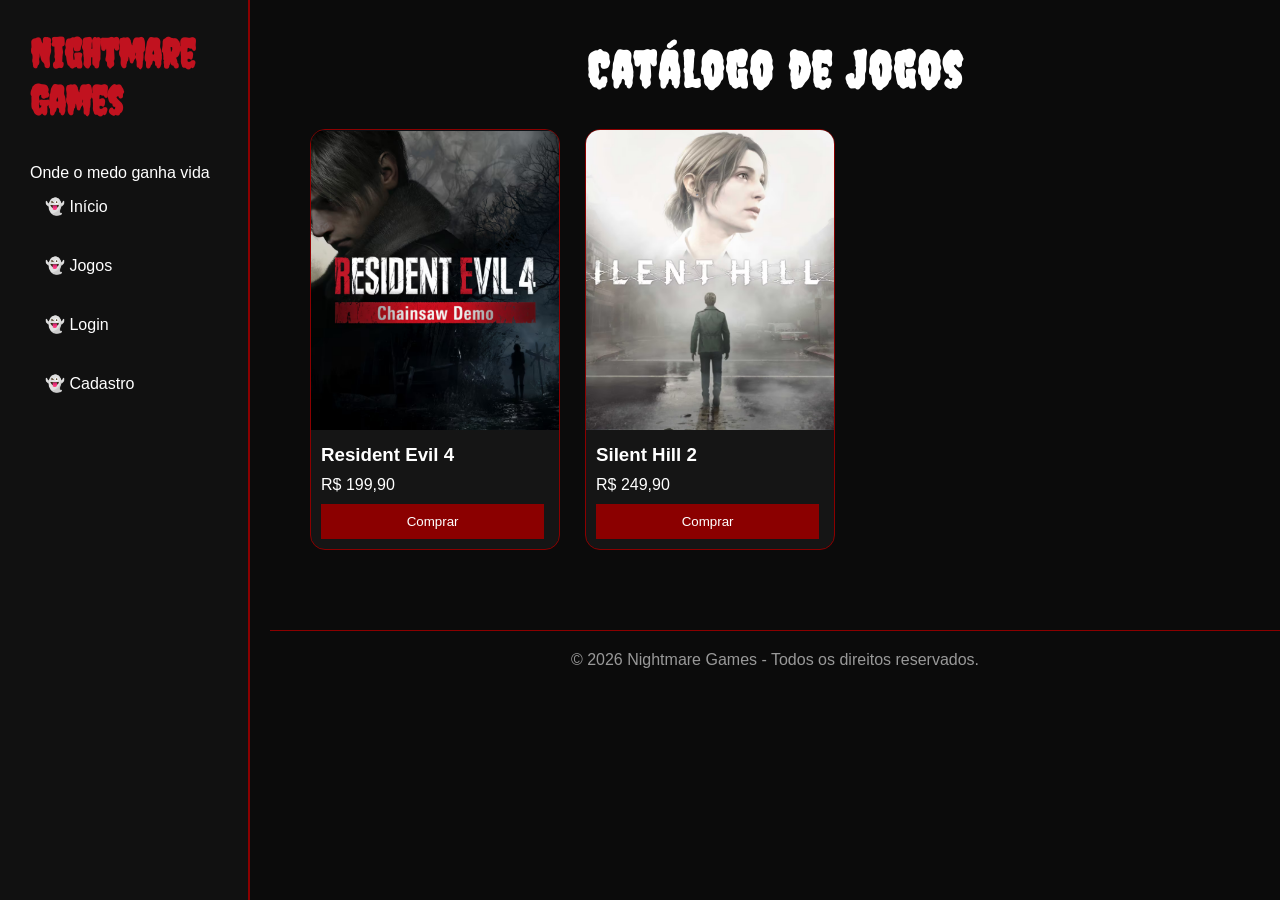
<file: index.html>
<!DOCTYPE html>
<html lang="pt-BR">
<head>
    <meta charset="UTF-8">
    <meta name="viewport" content="width=device-width", initial-scale="1.0">
    <meta name="description" content="Aula 18 - Exercício 02" />
    <meta name="keywords" content="HTML, CSS, JavaScript">
    <meta name="author" content="Yasmin Alves">
    <link rel="shortcut icon" href="img/icone.png" type="image/x-icon">
    <link rel="stylesheet" href="css/style.css">  
    <link href="https://fonts.googleapis.com/css2?family=Creepster&display=swap" rel="stylesheet">
    <title>Página príncipal</title>
<body>
        <header>
        <div class="sidebar">
            <div class="logo-area">
                <h1 class="logo">Nightmare Games</h1>
                <p class="slogan">Onde o medo ganha vida</p>
            </div>
            <nav>
                <a href="index.html">👻 Início</a>
                <a href="produto.html">👻 Jogos</a>
                <a href="login.html">👻 Login</a>
                <a href="new.html">👻 Cadastro</a>
            </nav>
        </div>
    </header>
    <main class="main">
        <article>
            <h1 class="titulo-pagina">Catálogo de Jogos</h1>
            <div class="cards">
                <div class="card">
                    <img src="img/resident.png" alt="Resident Evil 4">
                    <h3>Resident Evil 4</h3>
                    <p>R$ 199,90</p>
                    <button>Comprar</button>
                </div>
                <div class="card">
                    <img src="img/silent_hill.png" alt="Silent Hill 2">
                    <h3>Silent Hill 2</h3>
                    <p>R$ 249,90</p>
                    <button>Comprar</button>
                </div>
            </div>
        </article>
    </main>
    <footer>
        <p>&copy; 2026 Nightmare Games - Todos os direitos reservados.</p>
    </footer>
</body>
</html>
</file>
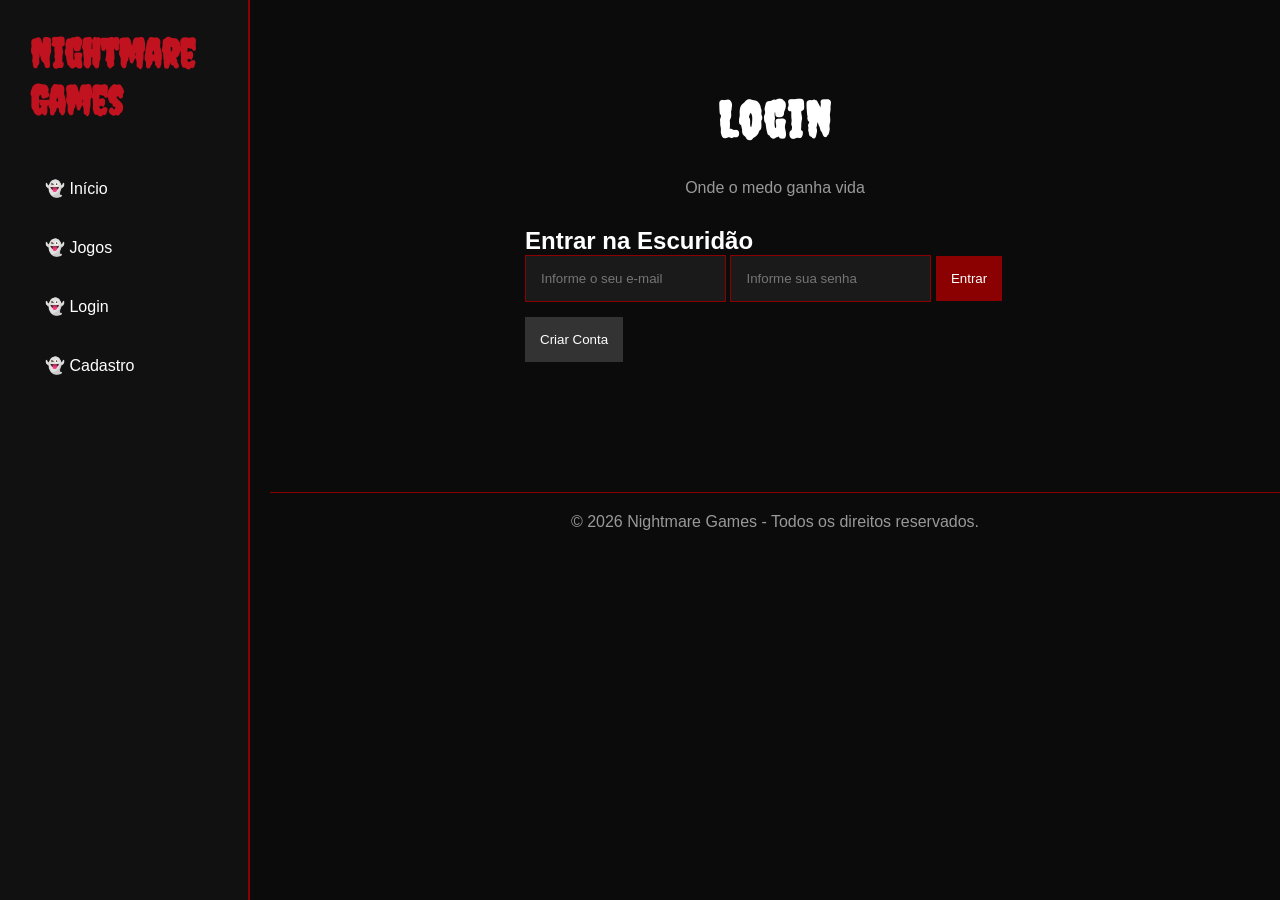
<file: login.html>
<!DOCTYPE html>
<html lang="pt-BR">
<head>
    <meta charset="UTF-8">
    <meta name="viewport" content="width=device-width", initial-scale="1.0">
    <meta name="description" content="Aula 18 - Exercício 02" />
    <meta name="keywords" content="HTML, CSS, JavaScript">
    <meta name="author" content="Yasmin Alves">  
    <link rel="shortcut icon" href="img/icone.png" type="image/x-icon">
    <link rel="stylesheet" href="css/style.css">
    <link href="https://fonts.googleapis.com/css2?family=Creepster&display=swap" rel="stylesheet">
    <title>Página login</title>
<body>
<header>
    <div class="sidebar">
        <h1 class="logo">Nightmare Games</h1>
        <nav>
            <a href="index.html">👻 Início</a>
            <a href="produto.html">👻 Jogos</a>
            <a href="login.html">👻 Login</a>
            <a href="new.html">👻 Cadastro</a>
        </nav>
    </div>
    </header>
    <main class="main">
        <article>
            <div class="cadastro-container">
                <h1 class="titulo-pagina">Login</h1>
                <p class="slogan-login">
                Onde o medo ganha vida
                </p>
                <h2>Entrar na Escuridão</h2>
                <input type="email" placeholder="Informe o seu e-mail">
                <input type="password" placeholder="Informe sua senha">
                <button>Entrar</button>
                <button class="btn-secundario" onclick="location.href='new.html'">Criar Conta</button>    
            </div>
        </article>
    </main>
    <footer>
        <p>&copy; 2026 Nightmare Games - Todos os direitos reservados.</p>
    </footer>
</body>
</html>
</file>
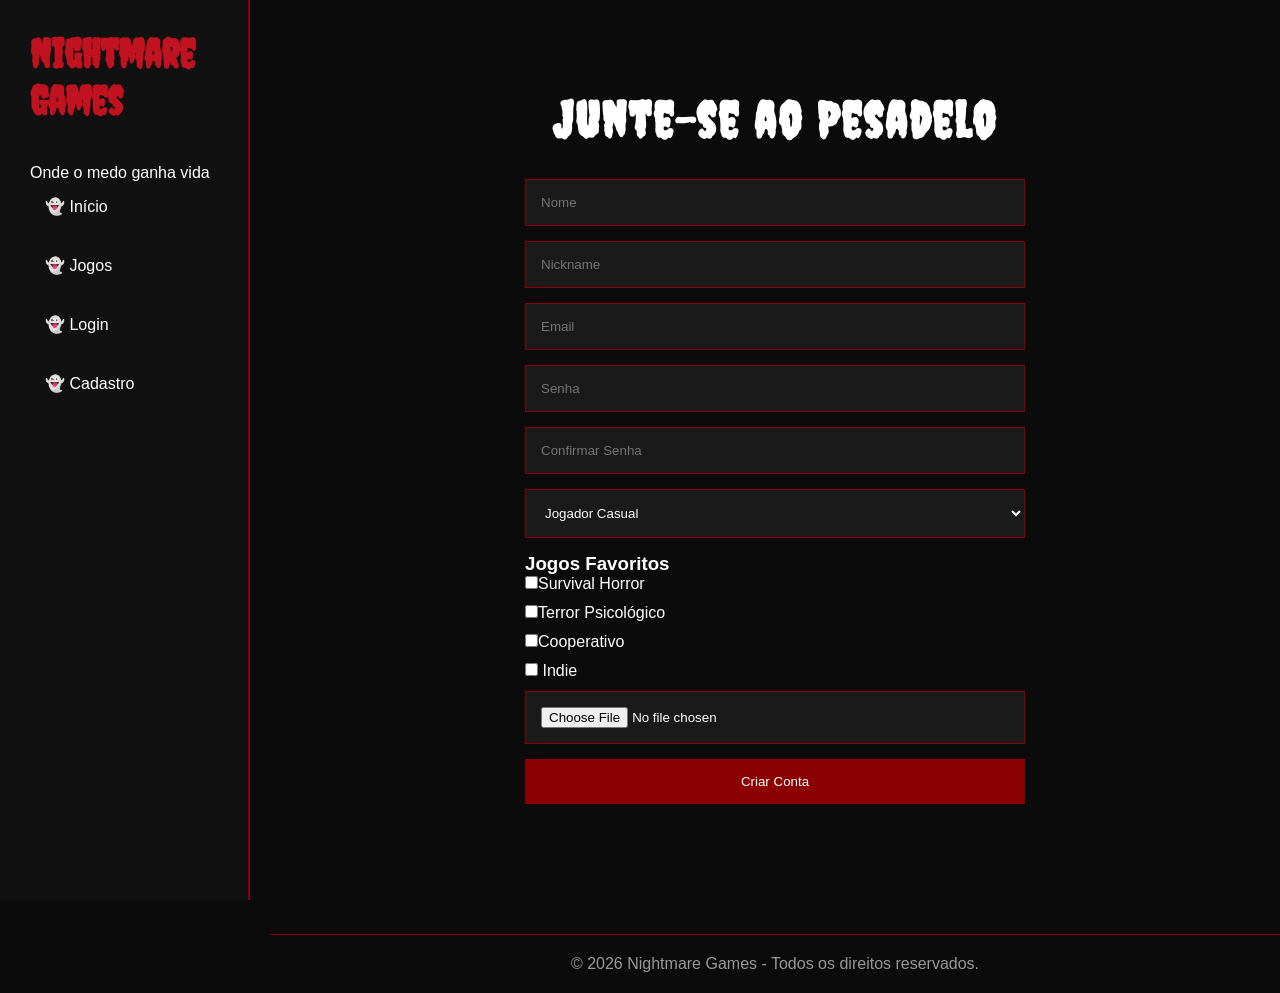
<file: new.html>
<!DOCTYPE html>
<html lang="pt-BR">
<head>
    <meta charset="UTF-8">
    <meta name="viewport" content="width=device-width, initial-scale=1.0">
    <meta name="description" content="Aula 18 - Exercício 02">
    <meta name="keywords" content="HTML, CSS, JavaScript">
    <meta name="author" content="Yasmin Alves">  
    <link rel="shortcut icon" href="img/icone.png" type="image/x-icon">
    <link rel="stylesheet" href="css/style.css">
    <link href="https://fonts.googleapis.com/css2?family=Creepster&display=swap" rel="stylesheet">
    <title>Página Cadastro</title>
</head>
<body>
    <header>
        <div class="sidebar">
            <div class="logo-area">
                <h1 class="logo">Nightmare Games</h1>
                <p class="slogan">Onde o medo ganha vida</p>
            </div>
            <nav>
                <a href="index.html">👻 Início</a>
                <a href="produto.html">👻 Jogos</a>
                <a href="login.html">👻 Login</a>
                <a href="new.html">👻 Cadastro</a>
            </nav>
        </div>
    </header>
    <main class="main">
        <article>
            <div class="cadastro-container">
                <h1 class="titulo-pagina">Junte-se ao Pesadelo</h1>
                <form>
                    <input type="text" placeholder="Nome">
                    <input type="text" placeholder="Nickname">
                    <input type="email" placeholder="Email">
                    <input type="password" placeholder="Senha">
                    <input type="password" placeholder="Confirmar Senha">
                    <select>
                        <option>Jogador Casual</option>
                        <option>Caçador de Troféus</option>
                        <option>Streamer</option>
                    </select>
                    <h3>Jogos Favoritos</h3>
                    <label><input type="checkbox">Survival Horror</label>
                    <label><input type="checkbox">Terror Psicológico</label>
                    <label><input type="checkbox">Cooperativo</label><label>
                        <input type="checkbox">
                        Indie
                    </label>
                    <input type="file">
                    <button>Criar Conta</button>
                </form>
            </div>
        </article>
    </main>
    <footer>
        <p>&copy; 2026 Nightmare Games - Todos os direitos reservados.</p>
    </footer>
</body>
</html>
</file>
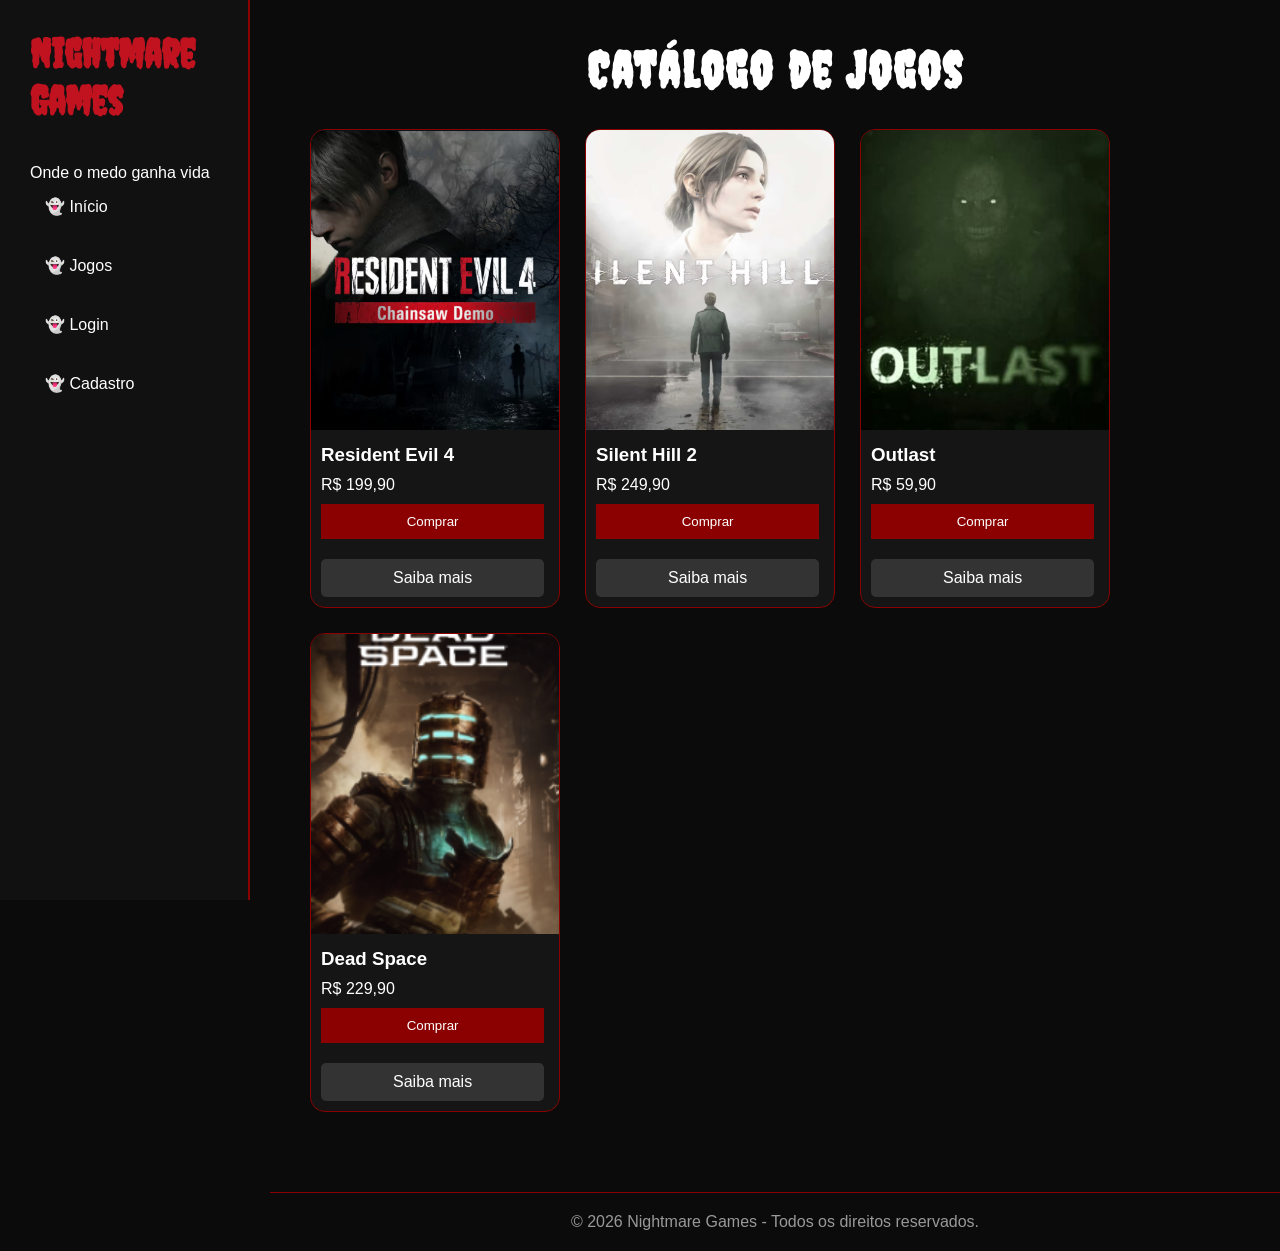
<file: produto.html>
<!DOCTYPE html>
<html lang="pt-BR">
<head>
    <meta charset="UTF-8">
    <meta name="viewport" content="width=device-width, initial-scale=1.0">
    <meta name="description" content="Aula 18 - Exercício 02">
    <meta name="keywords" content="HTML, CSS, JavaScript">
    <meta name="author" content="Yasmin Alves">
    <link rel="shortcut icon" href="img/icone.png" type="image/x-icon">
    <link rel="stylesheet" href="css/style.css">
    <link href="https://fonts.googleapis.com/css2?family=Creepster&display=swap" rel="stylesheet">
    <title>Página Produto</title>
</head>
<body>
    <header>
        <div class="sidebar">
            <div class="logo-area">
                <h1 class="logo">Nightmare Games</h1>
                <p class="slogan">Onde o medo ganha vida</p>
            </div>
            <nav>
                <a href="index.html">👻 Início</a>
                <a href="produto.html">👻 Jogos</a>
                <a href="login.html">👻 Login</a>
                <a href="new.html">👻 Cadastro</a>
            </nav>
        </div>
    </header>
    <main class="main">
        <article>
            <h1 class="titulo-pagina">Catálogo de Jogos</h1>
            <div class="cards">
                <div class="card">
                    <img src="img/resident.png" alt="Resident Evil 4">
                    <h3>Resident Evil 4</h3>
                    <p>R$ 199,90</p>
                    <button>Comprar</button>
                    <a class="saiba-mais" href="https://store.steampowered.com/app/2050650/Resident_Evil_4/" target="_blank">Saiba mais</a>
                </div>
                <div class="card">
                    <img src="img/silent_hill.png" alt="Silent Hill 2">
                    <h3>Silent Hill 2</h3>
                    <p>R$ 249,90</p>
                    <button>Comprar</button>
                    <a class="saiba-mais" href="https://store.steampowered.com/app/2124490/SILENT_HILL_2/" target="_blank">Saiba mais</a>
                </div>
                <div class="card">
                    <img src="img/outlast.png" alt="Outlast">
                    <h3>Outlast</h3>
                    <p>R$ 59,90</p>
                    <button>Comprar</button>
                    <a class="saiba-mais" href="https://store.steampowered.com/app/238320/Outlast/" target="_blank">Saiba mais</a>
                </div>
                <div class="card">
                    <img src="img/dead-space.png" alt="Dead Space">
                    <h3>Dead Space</h3>
                    <p>R$ 229,90</p>
                    <button>Comprar</button>
                    <a class="saiba-mais" href="https://store.steampowered.com/developer/DeadSpace" target="_blank">Saiba mais</a>
                </div>
            </div>
        </article>
    </main>
    <footer>
        <p>&copy; 2026 Nightmare Games - Todos os direitos reservados.</p>
    </footer>
</body>
</html>
</file>
<file: css/style.css>
/*Para configurar todos os elementos da página*/
*{
    margin: 0;
    padding: 0;
    box-sizing: border-box;
    font-family: Arial, sans-serif;
}
/*configura o body*/
body{
    background: #0b0b0b;
    color: white;
}
/*meno da lateral*/
/*barra lateral*/
.sidebar{
    position: fixed;
    width: 250px;
    height: 100vh;
    background: #111;
    border-right: 2px solid #8b0000;
    padding: 30px;
}
/*logo do site*/
.logo{
    font-family: 'Creepster', cursive;
    font-size: 40px;
    color: #c1121f;
    margin-bottom: 40px;
}
/*para os liks das outras páginas*/
.sidebar nav{
    display: flex;
    flex-direction: column;
}
/*estilo dos links*/
.sidebar nav a{
    color: white;
    text-decoration: none;
    padding: 15px;
    margin-bottom: 10px;
    border-radius: 8px;
    transition: .3s;
}
/*efeito quando passar o mouse*/
.sidebar nav a:hover{
    background: #8b0000;
}
/*conteúdo príncipal*/
.main{
    margin-left: 270px;
    padding: 40px;
}
/*banner príncipal*/
.hero{
    height: 400px;
    background-size: cover;
    background-position: center;
    display: flex;
    flex-direction: column;
    justify-content: center;
    padding: 50px;
    border-radius: 20px;
}
/*título do banner*/
.hero h1{
    font-size: 60px;
    font-family: 'Creepster', cursive;
}
/*texto do banner*/
.hero p{
    margin: 20px 0;
    font-size: 20px;
}
/*para o botão*/
.btn{
    display: inline-block;
    width: 200px;
    text-align: center;
    text-decoration: none;
    background: #8b0000;
    color: white;
    padding: 15px;
    border-radius: 8px;
}
/*a parte onde estão os jogos*/
.cards{
    display: flex;
    gap: 25px;
    flex-wrap: wrap;
    margin-top: 30px;
}
/*para cada jogo individualmente*/
.card{
    width: 250px;
    background: #151515;
    border-radius: 15px;
    overflow: hidden;
    border: 1px solid #8b0000;
    transition: .3s;
}
/*efeito quando passar o mouse por cima*/
.card:hover{
    transform: translateY(-10px);
    box-shadow: 0 0 20px #c1121f;
}
/*para a imagem do jogo*/
.card img{
    width: 100%;
    height: 300px;
    object-fit: cover;
}
/*título do jogo*/
.card h3{
    padding: 10px;
}
/*descrição do jogo*/
.card p{
    padding: 0 10px;
}
/*preço do jogo*/
.card span{
    display: block;
    padding: 10px;
    color: #c1121f;
    font-weight: bold;
}
/*botão do jogo*/
.card button{
    width: 90%;
    margin: 10px;
    padding: 10px;
    border: none;
    background: #8b0000;
    color: white;
    cursor: pointer;
}
/*titulo usando uma letra assustadora*/
.titulo-pagina{
    font-family: 'Creepster', cursive;
    font-size: 50px;
    color: white;
    text-align: center;
    margin-bottom: 30px;
    letter-spacing: 2px;
}
/*login*/
/*container do formulário de login*/
.login-form{
    width: 450px;
    margin: 50px auto;
    background: #151515;
    padding: 30px;
    border-radius: 15px;
    border: 1px solid #8b0000;
    box-shadow: 0 0 15px rgba(139,0,0,0.4);
}
/*para o login*/
.slogan-login{
    text-align: center;
    color: #999;
    margin-bottom: 30px;
}
/*titulo de login*/
.login-form h2{
    text-align: center;
    margin-bottom: 25px;
}
/*campos de preenchimento*/
.login-form input{
    width: 100%;
    padding: 15px;
    margin-bottom: 15px;
    background: #1a1a1a;
    color: white;
    border: 1px solid #8b0000;
    border-radius: 8px;
}
/*para o botão de entrar*/
.login-form button{
    width: 100%;
    padding: 15px;
    border: none;
    border-radius: 8px;
    background: #8b0000;
    color: white;
    cursor: pointer;
    margin-top: 10px;
}
/*para o botão de criar conta*/
.btn-secundario{
    background: #333 !important;
}
/*cadastro*/
/*containner de cadastro*/
.cadastro-container{
    max-width: 500px;
    margin: 50px auto;
}
/*campos em colunas*/
.cadastro-container form{
    display: flex;
    flex-direction: column;
}
/*campos de entrada de dados e seleção de dados*/
.cadastro-container input, .cadastro-container select{
    padding: 15px;
    margin-bottom: 15px;
    background: #1a1a1a;
    color: white;
    border: 1px solid #8b0000;
}
/*para o botão de criar conta*/
.cadastro-container button{
    padding: 15px;
    background: #8b0000;
    border: none;
    color: white;
}
/*Estilo da parte de produto saiba mais*/
.saiba-mais{
    display: block;
    width: 90%;
    margin: 10px;
    padding: 10px;
    text-align: center;
    text-decoration: none;
    background: #333;
    color: white;
    border-radius: 5px;
    transition: 0.3s;
}
footer{
    margin-left:270px;
    text-align:center;
    padding:20px;
    color:#999;
    border-top:1px solid #8b0000;
    margin-top:40px;
}
/*para a tela de celular não ficar com bug*/
/*regra para uma tela do tamanho 768px*/
@media (max-width: 768px){

    /* Menu deixa de ser lateral */
    .sidebar{
        position:relative;
        width:100%;
        height:auto;
        border-right:none;
        border-bottom:2px solid #8b0000;
        padding:20px;
    }

    /* Centraliza logo */
    .logo{
        text-align:center;
        margin-bottom:20px;
        font-size:30px;
    }

    /* Links ficam lado a lado */
    .sidebar nav{
        flex-direction:row;
        justify-content:center;
        flex-wrap:wrap;
        gap:10px;
    }

    .sidebar nav a{
        margin-bottom:0;
        padding:10px;
    }

    /* Remove espaço reservado ao menu lateral */
    .main{
        margin-left:0;
        padding:20px;
    }

    /* Banner */
    .hero{
        height:auto;
        padding:30px;
        text-align:center;
    }

    .hero h1{
        font-size:40px;
    }

    .hero p{
        font-size:18px;
    }

    /* Cards */
    .cards{
        justify-content:center;
    }

    .card{
        width:100%;
        max-width:320px;
    }

    /* Login */
    .login-form{
        width:100%;
        max-width:400px;
    }

    /* Cadastro */
    .cadastro-container{
        width:100%;
        padding:20px;
    }

    /* Rodapé */
    footer{
        margin-left:0;
    }

    .titulo-pagina{
        font-size:35px;
    }
}
</file>
